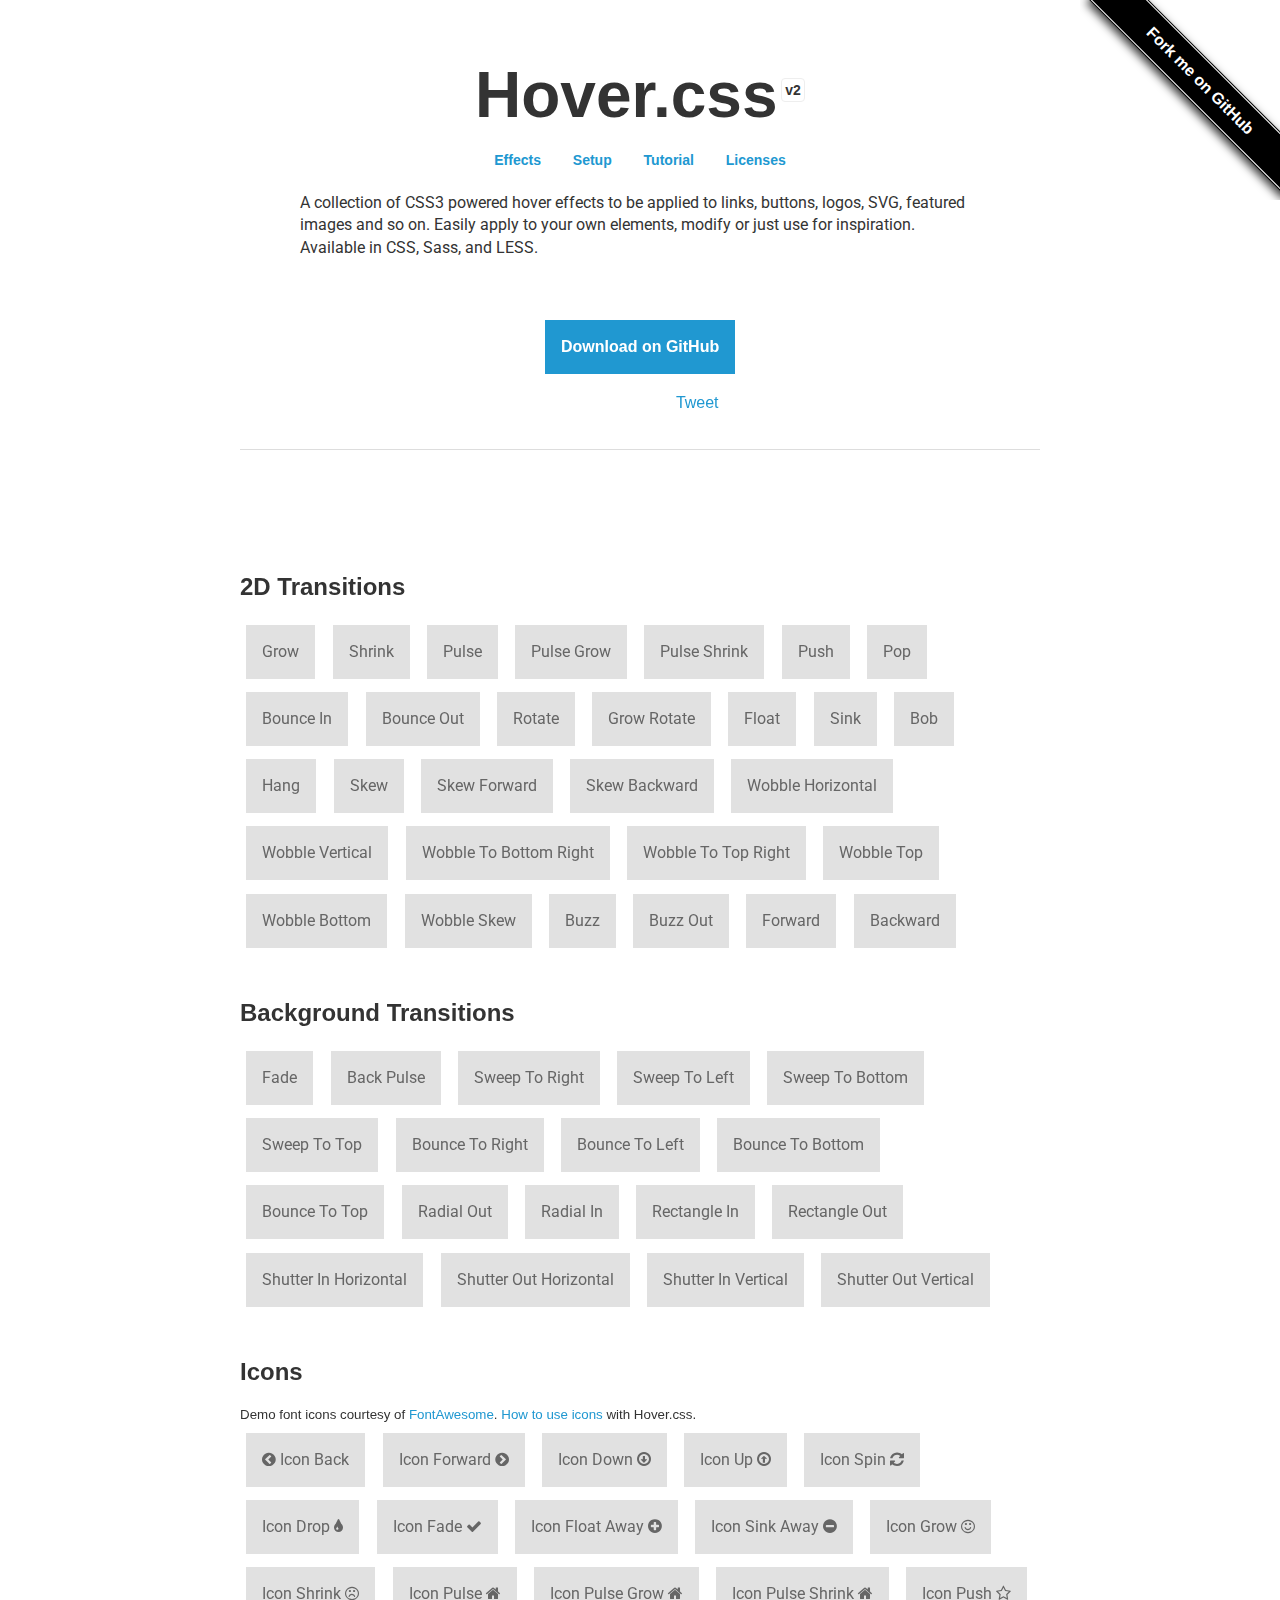
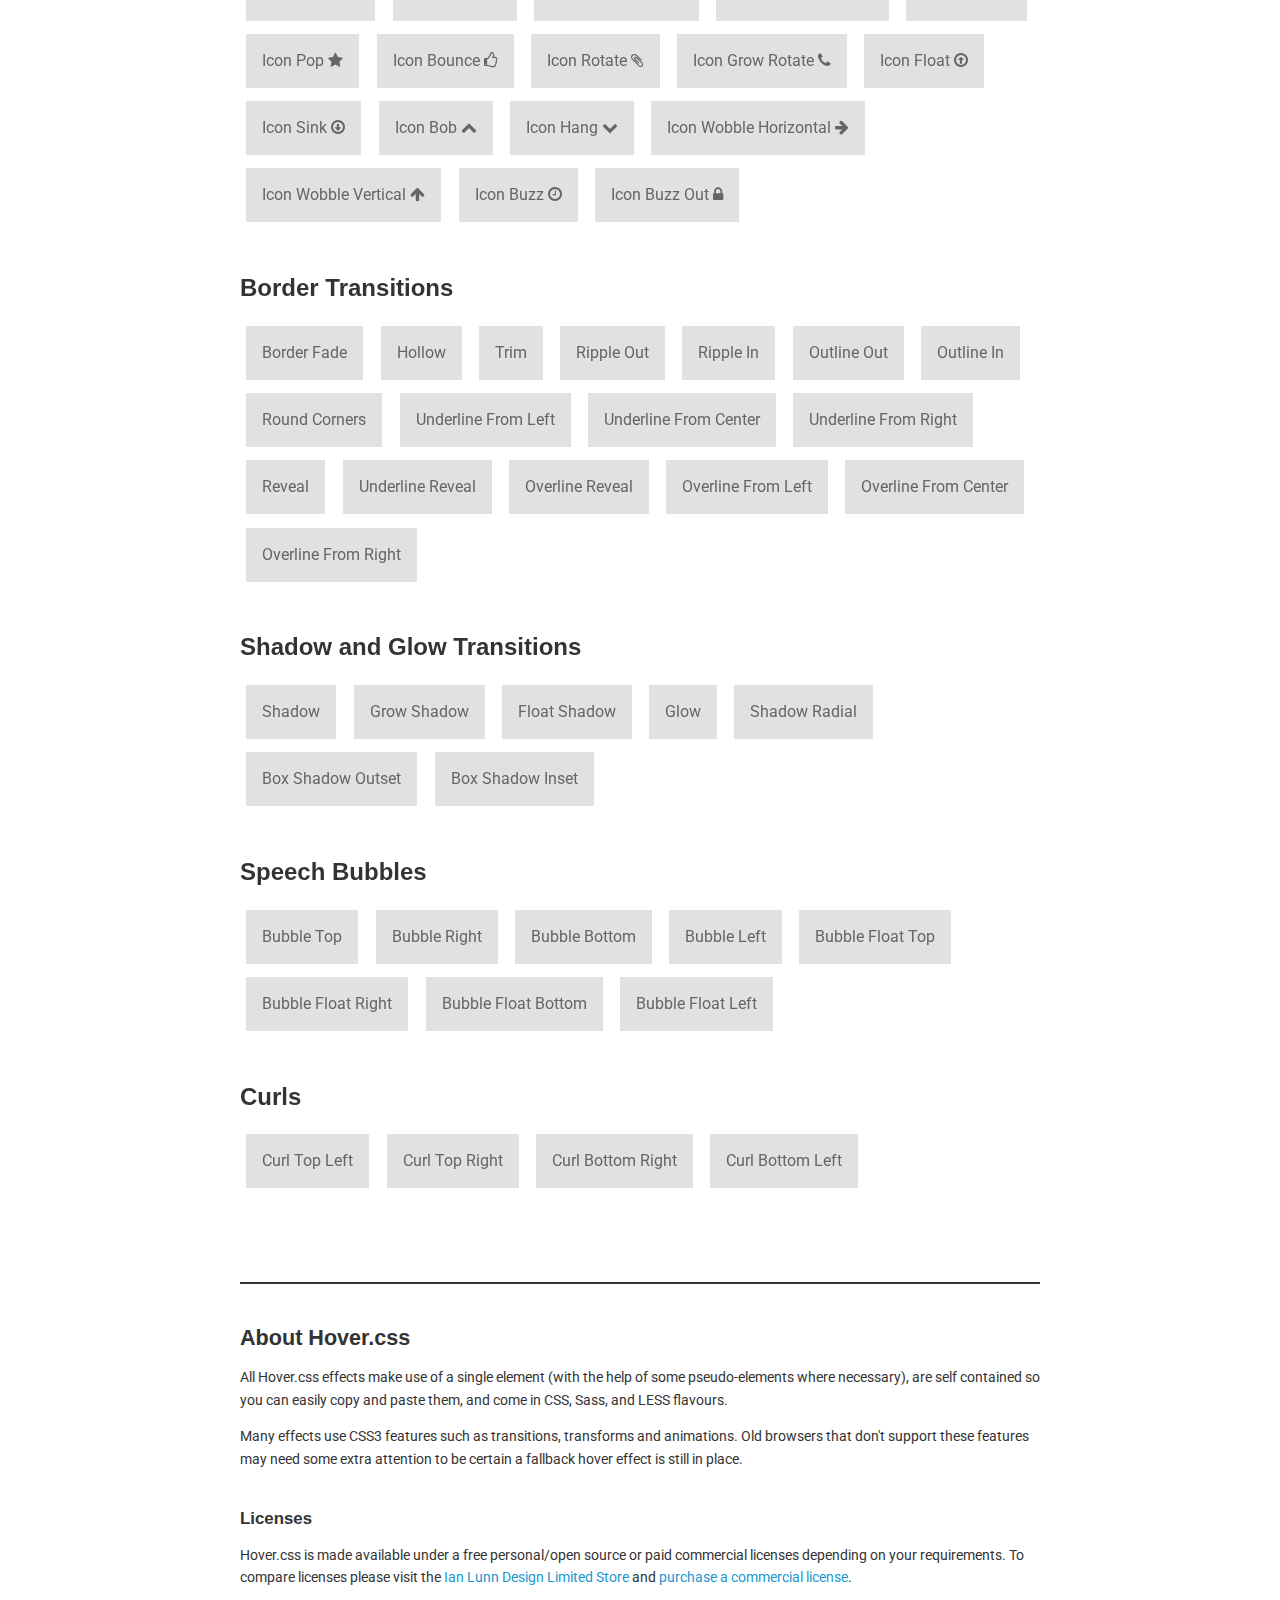
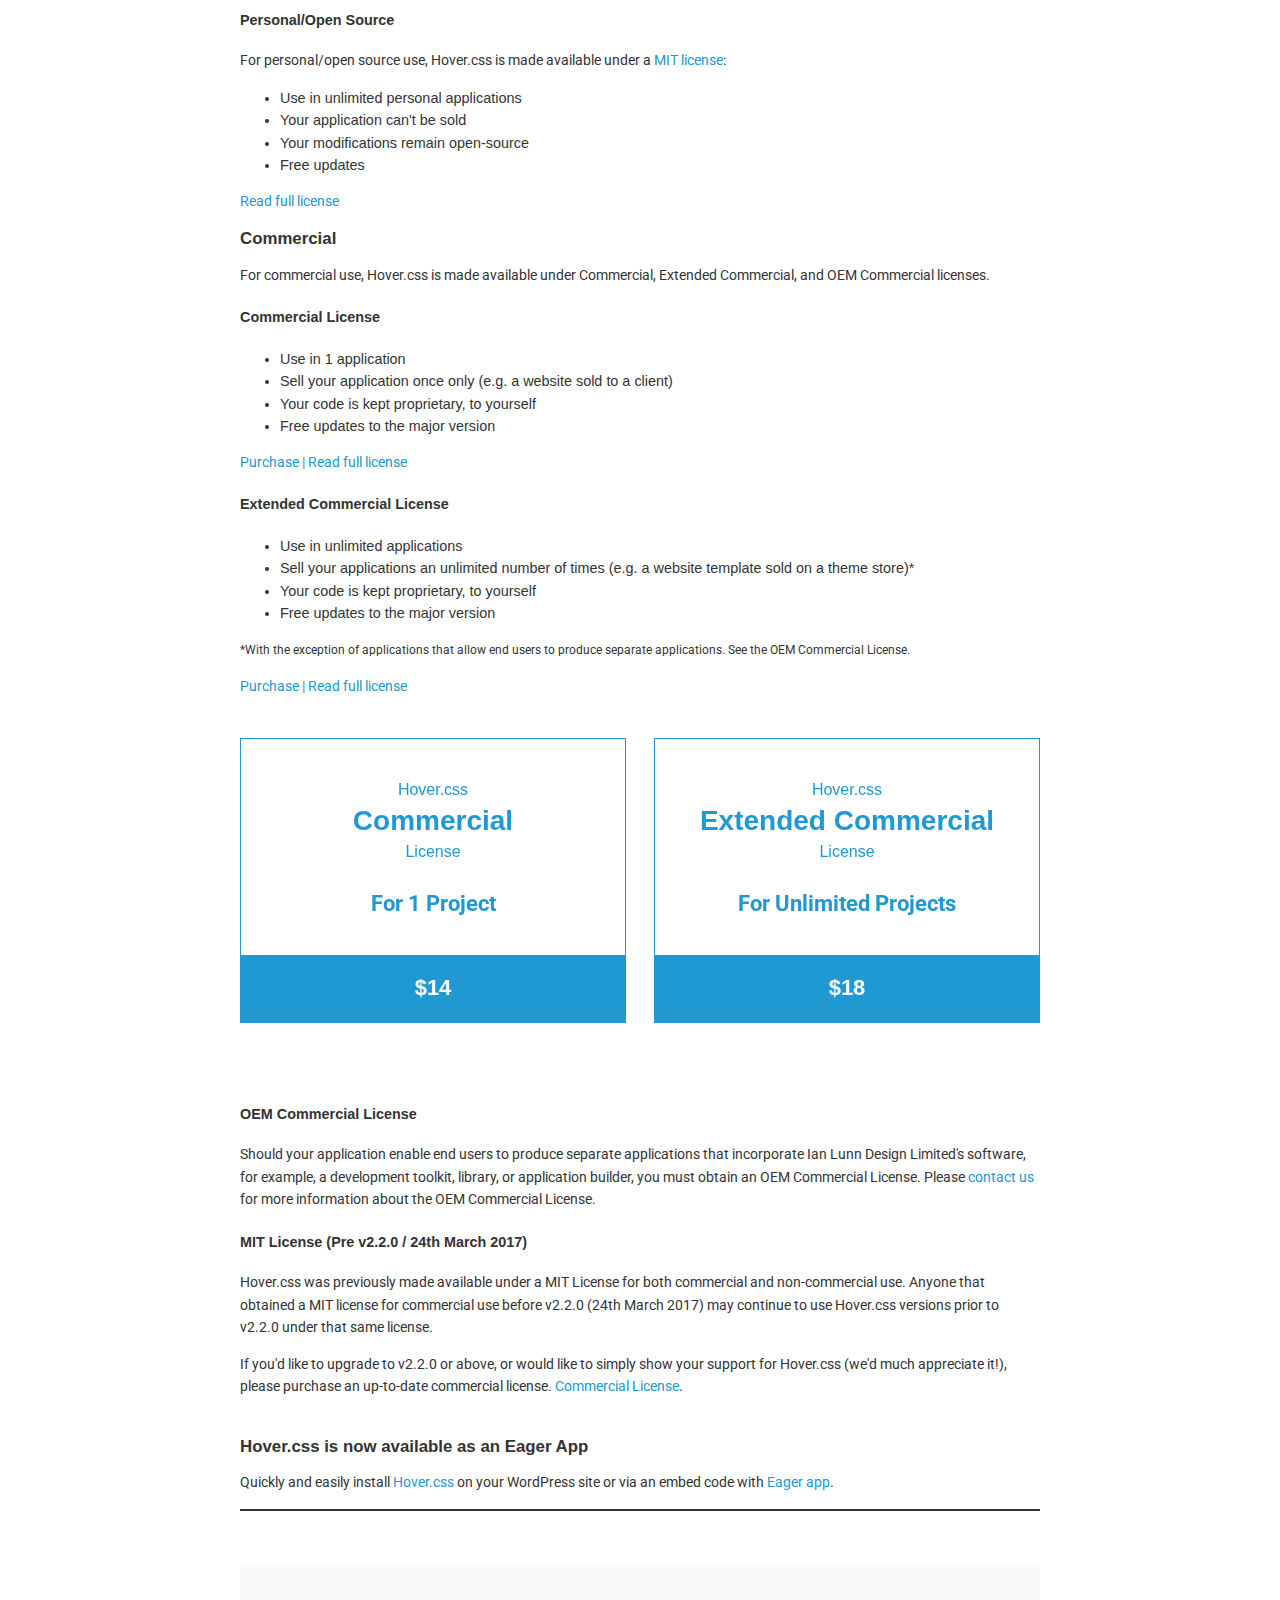
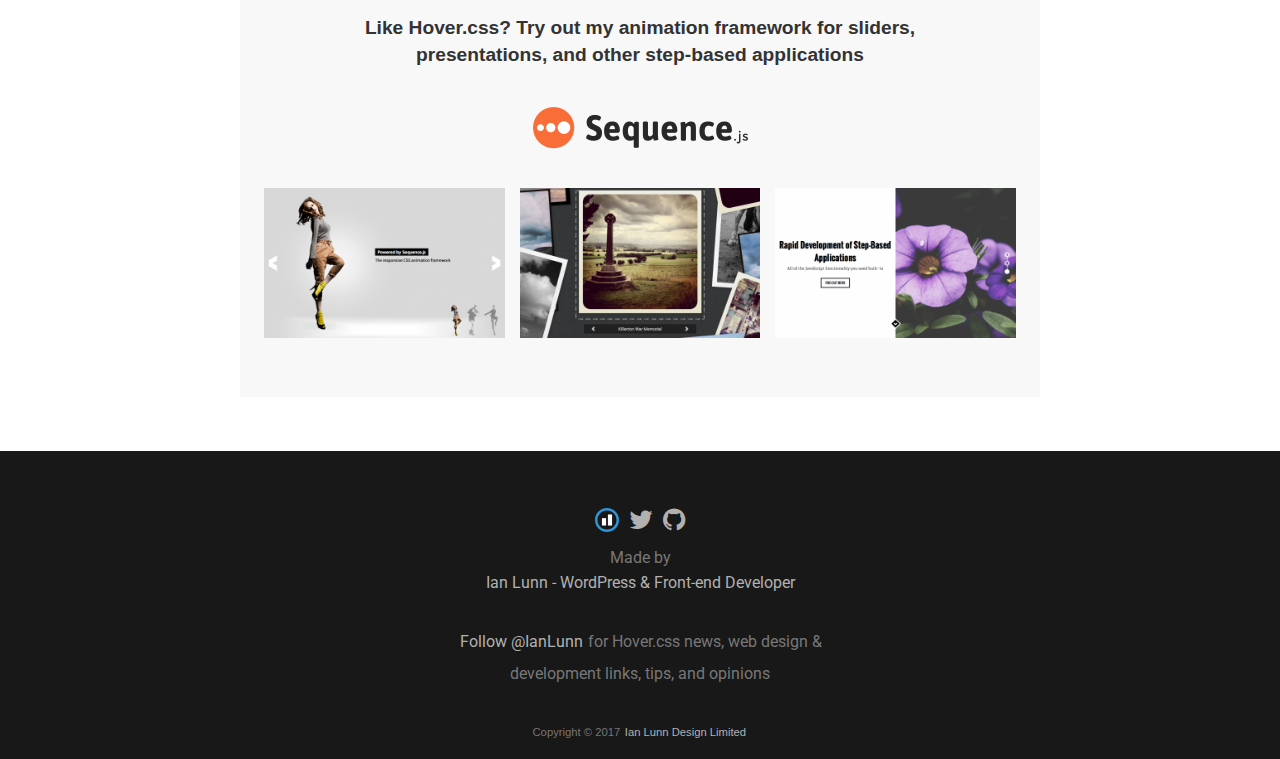
<file: css/Hover-master/index.html>
<!DOCTYPE html>
<html lang="en">
	<head>
		<meta charset="utf-8">
		<meta property="og:image" content="https://ianlunn.github.io/Hover/hover.jpg" />
		<meta property="og:site_name" content="Hover.css"/>
		<meta property="og:title" content="Hover.css - A collection of CSS3 powered hover effects" />
		<title>Hover.css - A collection of CSS3 powered hover effects</title>
		<link href="css/demo-page.css" rel="stylesheet" media="all">
		<link href="css/hover.css" rel="stylesheet" media="all">
		<link href="https://maxcdn.bootstrapcdn.com/font-awesome/4.2.0/css/font-awesome.min.css" rel="stylesheet" media="all">
	</head>
	<body>

		<!--[if lt IE 10]>
		<p class="browsehappy">You are using an <strong>outdated</strong> browser. Please <a href="https://browsehappy.com/">upgrade your browser</a> to improve your experience.</p>
		<![endif]-->

		<div class="main">
			<span id="forkongithub"><a href="https://github.com/IanLunn/Hover">Fork me on GitHub</a></span>

			<h1>Hover.css <a href="https://github.com/IanLunn/Hover/releases" class="sup" title="View release history">v2</a></h1>

			<nav>
				<ul>
					<li><a href="#effects" title="Effects">Effects</a></li>
					<li><a href="https://github.com/IanLunn/Hover/blob/master/README.md#hovercss" title="Setup">Setup</a></li>
					<li><a href="https://ianlunn.co.uk/articles/hover-css-tutorial-introduction/" title="hover.css Tutorial and Introduction">Tutorial</a></li>
					<li><a href="#licenses" title="Licenses">Licenses</a></li>
				</ul>
			</nav>

			<p class="intro">A collection of CSS3 powered hover effects to be applied to links, buttons, logos, SVG, featured images and so on. Easily apply to your own elements, modify or just use for inspiration. Available in CSS, Sass, and LESS.</p>

			<div class="download aligncenter">
				<a class="button cta hvr-float-shadow" href="https://github.com/IanLunn/Hover">Download on GitHub</a>
			</div>

			<div class="social aligncenter">
				<div class="social-button">
					<iframe src="https://ghbtns.com/github-btn.html?user=IanLunn&repo=Hover&type=watch&count=true" allowtransparency="true" frameborder="0" scrolling="0" width="110" height="20"></iframe>
				</div>

				<div class="social-button">
					<a href="https://twitter.com/share" class="twitter-share-button" data-related="IanLunn" data-dnt="true">Tweet</a>
				</div>
			</div>

			<hr />
			<br />

			<script async type="text/javascript" src="//cdn.carbonads.com/carbon.js?serve=CKYIE23M&placement=ianlunncouk" id="_carbonads_js"></script>

			<div id="effects" class="effects">

				<h2>2D Transitions</h2>

				<a href="#" class="hvr-grow">Grow</a>
				<a href="#" class="hvr-shrink">Shrink</a>
				<a href="#" class="hvr-pulse">Pulse</a>
				<a href="#" class="hvr-pulse-grow">Pulse Grow</a>
				<a href="#" class="hvr-pulse-shrink">Pulse Shrink</a>
				<a href="#" class="hvr-push">Push</a>
				<a href="#" class="hvr-pop">Pop</a>
				<a href="#" class="hvr-bounce-in">Bounce In</a>
				<a href="#" class="hvr-bounce-out">Bounce Out</a>
				<a href="#" class="hvr-rotate">Rotate</a>
				<a href="#" class="hvr-grow-rotate">Grow Rotate</a>
				<a href="#" class="hvr-float">Float</a>
				<a href="#" class="hvr-sink">Sink</a>
				<a href="#" class="hvr-bob">Bob</a>
				<a href="#" class="hvr-hang">Hang</a>
				<a href="#" class="hvr-skew">Skew</a>
				<a href="#" class="hvr-skew-forward">Skew Forward</a>
				<a href="#" class="hvr-skew-backward">Skew Backward</a>
				<a href="#" class="hvr-wobble-horizontal">Wobble Horizontal</a>
				<a href="#" class="hvr-wobble-vertical">Wobble Vertical</a>
				<a href="#" class="hvr-wobble-to-bottom-right">Wobble To Bottom Right</a>
				<a href="#" class="hvr-wobble-to-top-right">Wobble To Top Right</a>
				<a href="#" class="hvr-wobble-top">Wobble Top</a>
				<a href="#" class="hvr-wobble-bottom">Wobble Bottom</a>
				<a href="#" class="hvr-wobble-skew">Wobble Skew</a>
				<a href="#" class="hvr-buzz">Buzz</a>
				<a href="#" class="hvr-buzz-out">Buzz Out</a>
				<a href="#" class="hvr-forward">Forward</a>
				<a href="#" class="hvr-backward">Backward</a>


				<h2>Background Transitions</h2>

				<a href="#" class="hvr-fade">Fade</a>
				<a href="#" class="hvr-back-pulse">Back Pulse</a>
				<a href="#" class="hvr-sweep-to-right">Sweep To Right</a>
				<a href="#" class="hvr-sweep-to-left">Sweep To Left</a>
				<a href="#" class="hvr-sweep-to-bottom">Sweep To Bottom</a>
				<a href="#" class="hvr-sweep-to-top">Sweep To Top</a>
				<a href="#" class="hvr-bounce-to-right">Bounce To Right</a>
				<a href="#" class="hvr-bounce-to-left">Bounce To Left</a>
				<a href="#" class="hvr-bounce-to-bottom">Bounce To Bottom</a>
				<a href="#" class="hvr-bounce-to-top">Bounce To Top</a>
				<a href="#" class="hvr-radial-out">Radial Out</a>
				<a href="#" class="hvr-radial-in">Radial In</a>
				<a href="#" class="hvr-rectangle-in">Rectangle In</a>
				<a href="#" class="hvr-rectangle-out">Rectangle Out</a>
				<a href="#" class="hvr-shutter-in-horizontal">Shutter In Horizontal</a>
				<a href="#" class="hvr-shutter-out-horizontal">Shutter Out Horizontal</a>
				<a href="#" class="hvr-shutter-in-vertical">Shutter In Vertical</a>
				<a href="#" class="hvr-shutter-out-vertical">Shutter Out Vertical</a>


				<h2>Icons</h2>

				<small>Demo font icons courtesy of <a href="https://fortawesome.github.io/Font-Awesome/">FontAwesome</a>. <a href="https://github.com/IanLunn/Hover/#using-icon-effects">How to use icons</a> with Hover.css.</small>

				<a href="#" class="hvr-icon-back">
					<i class="fa fa-chevron-circle-left hvr-icon"></i> Icon Back
				</a>
				<a href="#" class="hvr-icon-forward">
					Icon Forward
					<i class="fa fa-chevron-circle-right hvr-icon"></i>
				</a>
				<a href="#" class="hvr-icon-down">
					Icon Down <i class="fa fa-arrow-circle-o-down hvr-icon"></i>
				</a>
				<a href="#" class="hvr-icon-up">
					Icon Up <i class="fa fa-arrow-circle-o-up hvr-icon"></i>
				</a>
				<a href="#" class="hvr-icon-spin">
					Icon Spin <i class="fa fa-refresh hvr-icon"></i>
				</a>
				<a href="#" class="hvr-icon-drop">
					Icon Drop <i class="fa fa-tint hvr-icon"></i>
				</a>
				<a href="#" class="hvr-icon-fade">
					Icon Fade <i class="fa fa-check hvr-icon"></i>
				</a>
				<a href="#" class="hvr-icon-float-away">
					Icon Float Away <i class="fa fa-plus-circle hvr-icon"></i>
				</a>
				<a href="#" class="hvr-icon-sink-away">
					Icon Sink Away <i class="fa fa-minus-circle hvr-icon"></i>
				</a>
				<a href="#" class="hvr-icon-grow">
					Icon Grow <i class="fa fa-smile-o hvr-icon"></i>
				</a>
				<a href="#" class="hvr-icon-shrink">
					Icon Shrink <i class="fa fa-frown-o hvr-icon"></i>
				</a>
				<a href="#" class="hvr-icon-pulse">
					Icon Pulse <i class="fa fa-home hvr-icon"></i>
				</a>
				<a href="#" class="hvr-icon-pulse-grow">
					Icon Pulse Grow <i class="fa fa-home hvr-icon"></i>
				</a>
				<a href="#" class="hvr-icon-pulse-shrink">
					Icon Pulse Shrink <i class="fa fa-home hvr-icon"></i>
				</a>
				<a href="#" class="hvr-icon-push">
					Icon Push <i class="fa fa-star-o hvr-icon"></i>
				</a>
				<a href="#" class="hvr-icon-pop">
					Icon Pop <i class="fa fa-star hvr-icon"></i>
				</a>
				<a href="#" class="hvr-icon-bounce">
					Icon Bounce <i class="fa fa-thumbs-o-up hvr-icon"></i>
				</a>
				<a href="#" class="hvr-icon-rotate">
					Icon Rotate <i class="fa fa-paperclip hvr-icon"></i>
				</a>
				<a href="#" class="hvr-icon-grow-rotate">
					Icon Grow Rotate <i class="fa fa-phone hvr-icon"></i>
				</a>
				<a href="#" class="hvr-icon-float">
					Icon Float <i class="fa fa-arrow-circle-o-up hvr-icon"></i>
				</a>
				<a href="#" class="hvr-icon-sink">
					Icon Sink <i class="fa fa-arrow-circle-o-down hvr-icon"></i>
				</a>
				<a href="#" class="hvr-icon-bob">
					Icon Bob <i class="fa fa-chevron-up hvr-icon"></i>
				</a>
				<a href="#" class="hvr-icon-hang">
					Icon Hang <i class="fa fa-chevron-down hvr-icon"></i>
				</a>
				<a href="#" class="hvr-icon-wobble-horizontal">
					Icon Wobble Horizontal <i class="fa fa-arrow-right hvr-icon"></i>
				</a>
				<a href="#" class="hvr-icon-wobble-vertical">
					Icon Wobble Vertical <i class="fa fa-arrow-up hvr-icon"></i>
				</a>
				<a href="#" class="hvr-icon-buzz">
					Icon Buzz <i class="fa fa-clock-o hvr-icon"></i>
				</a>
				<a href="#" class="hvr-icon-buzz-out">
					Icon Buzz Out <i class="fa fa-lock hvr-icon"></i>
				</a>


				<h2>Border Transitions</h2>

				<a href="#" class="hvr-border-fade">Border Fade</a>
				<a href="#" class="hvr-hollow">Hollow</a>
				<a href="#" class="hvr-trim">Trim</a>
				<a href="#" class="hvr-ripple-out">Ripple Out</a>
				<a href="#" class="hvr-ripple-in">Ripple In</a>
				<a href="#" class="hvr-outline-out">Outline Out</a>
				<a href="#" class="hvr-outline-in">Outline In</a>
				<a href="#" class="hvr-round-corners">Round Corners</a>
				<a href="#" class="hvr-underline-from-left">Underline From Left</a>
				<a href="#" class="hvr-underline-from-center">Underline From Center</a>
				<a href="#" class="hvr-underline-from-right">Underline From Right</a>
				<a href="#" class="hvr-reveal">Reveal</a>
				<a href="#" class="hvr-underline-reveal">Underline Reveal</a>
				<a href="#" class="hvr-overline-reveal">Overline Reveal</a>
				<a href="#" class="hvr-overline-from-left">Overline From Left</a>
				<a href="#" class="hvr-overline-from-center">Overline From Center</a>
				<a href="#" class="hvr-overline-from-right">Overline From Right</a>


				<h2>Shadow and Glow Transitions</h2>

				<a href="#" class="hvr-shadow">Shadow</a>
				<a href="#" class="hvr-grow-shadow">Grow Shadow</a>
				<a href="#" class="hvr-float-shadow">Float Shadow</a>
				<a href="#" class="hvr-glow">Glow</a>
				<a href="#" class="hvr-shadow-radial">Shadow Radial</a>
				<a href="#" class="hvr-box-shadow-outset">Box Shadow Outset</a>
				<a href="#" class="hvr-box-shadow-inset">Box Shadow Inset</a>


				<h2>Speech Bubbles</h2>

				<a href="#" class="hvr-bubble-top">Bubble Top</a>
				<a href="#" class="hvr-bubble-right">Bubble Right</a>
				<a href="#" class="hvr-bubble-bottom">Bubble Bottom</a>
				<a href="#" class="hvr-bubble-left">Bubble Left</a>
				<a href="#" class="hvr-bubble-float-top">Bubble Float Top</a>
				<a href="#" class="hvr-bubble-float-right">Bubble Float Right</a>
				<a href="#" class="hvr-bubble-float-bottom">Bubble Float Bottom</a>
				<a href="#" class="hvr-bubble-float-left">Bubble Float Left</a>


				<h2>Curls</h2>

				<a href="#" class="hvr-curl-top-left">Curl Top Left</a>
				<a href="#" class="hvr-curl-top-right">Curl Top Right</a>
				<a href="#" class="hvr-curl-bottom-right">Curl Bottom Right</a>
				<a href="#" class="hvr-curl-bottom-left">Curl Bottom Left</a>
			</div>


			<div class="footer">
				<div class="about">
					<h2>About Hover.css</h2>

					<p>All Hover.css effects make use of a single element (with the help of some pseudo-elements where necessary), are self contained so you can easily copy and paste them, and come in CSS, Sass, and LESS flavours.</p>

					<p>Many effects use CSS3 features such as transitions, transforms and animations. Old browsers that don't support these features may need some extra attention to be certain a fallback hover effect is still in place.</p>

					<br />
					<h3 id="licenses">Licenses</h3>

					<p>Hover.css is made available under a free personal/open source or paid commercial licenses depending on your requirements. To compare licenses please visit the <a href="https://ianlunn.co.uk/store/licenses/">Ian Lunn Design Limited Store</a> and <a href="https://ianlunn.co.uk/store/hover-css/">purchase a commercial license</a>.</p>

					<h4 id="personal">Personal/Open Source</h4>

					<p>For personal/open source use, Hover.css is made available under a <a href="https://opensource.org/licenses/MIT">MIT license</a>:</p>

					<ul>
						<li>Use in unlimited personal applications</li>
						<li>Your application can't be sold</li>
						<li>Your modifications remain open-source</li>
						<li>Free updates</li>
					</ul>

					<p><a href="https://ianlunn.co.uk/store/licenses/personal/">Read full license</a></p>

					<h3 id="commercial-licenses">Commercial</h3>

					<p>For commercial use, Hover.css is made available under Commercial, Extended Commercial, and OEM Commercial licenses.</p>

					<h4 id="commercial">Commercial License</h4>

					<ul>
						<li>Use in 1 application</li>
						<li>Sell your application once only (e.g. a website sold to a client)</li>
						<li>Your code is kept proprietary, to yourself</li>
						<li>Free updates to the major version</li>
					</ul>

					<p><a href="https://ianlunn.co.uk/store/hover-css/?attribute_pa_licenses=commercial">Purchase<a/> | <a href="https://ianlunn.co.uk/store/licenses/commercial/">Read full license</a></p>

					<h4 id="extended-commercial">Extended Commercial License</h4>

					<ul>
						<li>Use in unlimited applications</li>
						<li>Sell your applications an unlimited number of times (e.g. a website template sold on a theme store)*</li>
						<li>Your code is kept proprietary, to yourself</li>
						<li>Free updates to the major version</li>
					</ul>

					<p><small>*With the exception of applications that allow end users to produce separate applications. See the OEM Commercial License.</small></p>

					<p><a href="https://ianlunn.co.uk/store/hover-css/?attribute_pa_licenses=extended-commercial">Purchase<a/> | <a href="https://ianlunn.co.uk/store/licenses/extended-commercial/">Read full license</a></p>

					<div class="licenses">
						<a target="_blank" href="https://ianlunn.co.uk/store/hover-css/?attribute_pa_licenses=commercial" title="Commercial License" class="license hvr-float">
							<div class="license__content">
								<h5 class="license__title"><div>Hover.css</div> Commercial <div>License</div></h5>
								<p class="license__desc">For 1 Project</p>
							</div>
							<span class="license__button button cta">$14</span>
						</a>

						<a target="_blank" href="https://ianlunn.co.uk/store/hover-css/?attribute_pa_licenses=extended-commercial" title="Extended Commercial License" class="license hvr-float">
							<div class="license__content">
								<h5 class="license__title"><div>Hover.css</div> Extended Commercial <div>License</div></h5>
								<p class="license__desc">For Unlimited Projects</p>
							</div>
							<span class="license__button button cta">$18</span>
						</a>
					</div>

					<h4 id="oem-commercial">OEM Commercial License</h4>

					<p>Should your application enable end users to produce separate applications that incorporate Ian Lunn Design Limited's software, for example, a development toolkit, library, or application builder, you must obtain an OEM Commercial License. Please <a href="https://ianlunn.co.uk/contact/">contact us</a> for more information about the OEM Commercial License.</p>

					<h4>MIT License (Pre v2.2.0 / 24th March 2017)</h4>
					<p>Hover.css was previously made available under a MIT License for both commercial and non-commercial use. Anyone that obtained a MIT license for commercial use before v2.2.0 (24th March 2017) may continue to use Hover.css versions prior to v2.2.0 under that same license.</p>

					<p>If you'd like to upgrade to v2.2.0 or above, or would like to simply show your support for Hover.css (we'd much appreciate it!), please purchase an up-to-date commercial license. <a href="https://ianlunn.co.uk/store/hover-css/?attribute_pa_licenses=commercial" title="Commercial License">Commercial License</a>.</p>

					<br />
					<h3>Hover.css is now available as an Eager App</h3>
					<p>Quickly and easily install <a href="https://eager.io/app/AN_LdP2tOk0f">Hover.css</a> on your WordPress site or via an embed code with <a href="https://eager.io/">Eager app</a>.</p>
				</div>
			</div>

			<div class="ad">
				<h2>Like Hover.css? Try out my animation framework for sliders,<br /> presentations, and other step-based applications</h2>

				<a class="ad__logo" href="https://www.sequencejs.com/" title="Learn more about Sequence.js">
					<img src="sequence-logo.png" alt="Sequence.js" />
				</a>

				<div class="ad__preview">
					<a href="https://www.sequencejs.com/" title="Learn more about Sequence.js"><img src="modern-slide-in.png" /></a> <a class="second" href="https://www.sequencejs.com/" title="Learn more about Sequence.js"><img src="photo-stack.png" /></a> <a href="https://www.sequencejs.com/" title="Learn more about Sequence.js"><img src="two-up.png" /></a>
				</div>
			</div>

		</div>

		<div class="made-by group">
			<ul>
				<li>
					<!-- "IL" logo Copyright (c) Ian Lunn Design Limited 2017 -->
					<a cass="icon__ild" href="https://ianlunn.co.uk/" title="Ian Lunn - WordPress &amp; Front End Developer" target="_blank" class="ild-ident">
						<svg class="" onmouseenter="el=this;el.classList.add('active');setTimeout(function(){el.classList.remove('active')},600);" xmlns="https://www.w3.org/2000/svg" width="24" height="30" viewBox="0 0 52 52">
							<g class="circle-holder">
								<path class="circle" fill="#2E96D6" d="M5.4 26c0-11.4 9.2-20.6 20.6-20.6s20.6 9.2 20.6 20.6c0 11.4-9.2 20.6-20.6 20.6s-20.6-9.2-20.6-20.6zm-5.4 0c0 14.4 11.6 26 26 26s26-11.6 26-26-11.6-26-26-26-26 11.6-26 26z"></path>
							</g>
							<path class="i" fill="#fff" d="M15 22h9v16h-9v-16z"></path>
							<path class="l" fill="#fff" d="M28 14h9v24h-9v-24z"></path>
						</svg>
					</a>
				</li>
				<li><a class="icon__twitter" href="https://twitter.com/IanLunn/" title="Ian Lunn on Twitter" target="_blank"><i class="fa fa-twitter"></i></a></li>
				<li><a class="icon__github" href="https://github.com/IanLunn/Hover/" title="Hover.css on GitHub" target="_blank"><i class="fa fa-github"></i></a></li>
			</ul>
			<p>Made by<br /><a href="https://ianlunn.co.uk/" title="Ian Lunn - WordPress &amp; Front End Developer" target="_blank">Ian Lunn - WordPress &amp; Front-end Developer</a></p>

			<p class="follow"><a href="https://twitter.com/IanLunn" class="twitter-follow-button" data-show-count="false" data-dnt="true" data-size="large">Follow @IanLunn</a> for Hover.css news, web design &amp;<br /> development links, tips, and opinions</p>
			<small>Copyright &copy; 2017 <a href="https://ianlunn.co.uk/" title="Ian Lunn - WordPress &amp; Front End Developer" target="_blank">Ian Lunn Design Limited</a></small>
		</div>

		<script>
			/**
			 * Used to demonstrate Hover.css only. Not required when adding
			 * Hover.css to your own pages. Prevents a link from being
			 * navigated and gaining focus.
			 */
			var effects = document.querySelectorAll('.effects')[0];

			effects.addEventListener('click', function(e) {

				if (e.target.className.indexOf('hvr') > -1) {
					e.preventDefault();
					e.target.blur();

				}
			});
		</script>

		<script>!function(d,s,id){var js,fjs=d.getElementsByTagName(s)[0],p=/^https:/.test(d.location)?'http':'https';if(!d.getElementById(id)){js=d.createElement(s);js.id=id;js.src=p+'://platform.twitter.com/widgets.js';fjs.parentNode.insertBefore(js,fjs);}}(document, 'script', 'twitter-wjs');</script>

		<script>
		  (function(i,s,o,g,r,a,m){i['GoogleAnalyticsObject']=r;i[r]=i[r]||function(){
		  (i[r].q=i[r].q||[]).push(arguments)},i[r].l=1*new Date();a=s.createElement(o),
		  m=s.getElementsByTagName(o)[0];a.async=1;a.src=g;m.parentNode.insertBefore(a,m)
		  })(window,document,'script','//www.google-analytics.com/analytics.js','ga');

		  ga('create', 'UA-11991680-4', 'ianlunn.github.io');
		  ga('send', 'pageview');
		</script>
	</body>
</html>
</file>
<file: css/Hover-master/css/demo-page.css>
/*
 * Hover.css - Demo Page
 * Author: Ian Lunn @IanLunn
 * Author URL: http://ianlunn.co.uk/
 * Github: https://github.com/IanLunn/Hover
 * Hover.css Copyright Ian Lunn 2017.
 */

/**
 * The following are default styles for the demo page,
 * you don't need to include these on your own site.
 */

@import url(http://fonts.googleapis.com/css?family=Roboto);

body {
  margin: 0;
  padding: 40px 0 0 0;
  font-family: sans-serif;
  color: #333;
  line-height: 140%;
}

hr {
  margin-top: 2em;
  background-color: #ddd;
  border: none;
  height: 1px;
}


nav ul {
  margin: 0;
  padding: 0;
  text-align: center;
  font-size: .875em;
  font-weight: 700;
}
nav li {
  list-style: none;
  display: block;
  margin-left: 1em;
  margin-right: 1em;
}
@media only screen and (min-width: 768px) {
  nav li {
    display: inline-block;
  }
}

.sep {
  color: #ddd;
  margin: 0 4px;
}

#carbonads {
  --width: 180px;
  --font-size: 14px;
}

#carbonads {
  font-family: -apple-system, BlinkMacSystemFont, "Segoe UI", Roboto, Oxygen-Sans, Ubuntu, Cantarell, "Helvetica Neue", Helvetica, Arial, sans-serif;
  display: block;
  overflow: hidden;
  margin: 0 auto;
  margin-bottom: 20px;
  max-width: var(--width);
  border-radius: 4px;
  text-align: center;
  box-shadow: 0 0 0 1px hsla(0, 0%, 0%, .1);
  background-color: hsl(0, 0%, 98%);
  font-size: var(--font-size);
  line-height: 1.5;
}

#carbonads a {
  color: inherit;
  text-decoration: none;
}

#carbonads a:hover {
  color: inherit;
}

#carbonads span {
  position: relative;
  display: block;
  overflow: hidden;
}

.carbon-img {
  display: block;
  margin-bottom: 8px;
  max-width: var(--width);
  line-height: 1;
}

.carbon-img img {
  display: block;
  margin: 0 auto;
  max-width: var(--width) !important;
  width: var(--width);
  height: auto;
}

.carbon-text {
  display: block;
  padding: 0 1em 8px;
}

.carbon-poweredby {
  display: block;
  padding: 10px var(--font-size);
  background: repeating-linear-gradient(-45deg, transparent, transparent 5px, hsla(0, 0%, 0%, .025) 5px, hsla(0, 0%, 0%, .025) 10px) hsla(203, 11%, 95%, .4);
  text-transform: uppercase;
  letter-spacing: .5px;
  font-weight: 600;
  font-size: 9px;
  line-height: 0;
}

@media only screen and (min-width: 320px) and (max-width: 759px) {
  #carbonads {
    float: none;
    margin: 0 auto;
    max-width: 330px;
  }
  #carbonads span {
    position: relative;
  }
  #carbonads > span {
    max-width: none;
  }
  .carbon-img {
    float: left;
    margin: 0;
  }

  .carbon-img img {
    max-width: 130px !important;
  }
  .carbon-text {
    float: left;
    margin-bottom: 0;
    padding: 8px 20px;
    text-align: left;
    max-width: calc(100% - 130px - 3em);
  }
  .carbon-poweredby {
    left: 130px;
    bottom: 0;
    display: block;
    width: 100%;
  }
}

.main {
  max-width: 800px;
  margin: 0 auto;
  padding: 0 20px;
}

.browsehappy {
    position: absolute;
    top: 0;
    right: 0;
    left: 0;
    padding: 1em;
    background: black;
    color: white;
    text-align: center;
}

img {
  border: none;
}

small {
    display: block;
}

p,
[class^="hvr-"] {
    font-family: 'Roboto', sans-serif;
}

[class^="hvr-"] {
  margin: .4em;
  padding: 1em;
  cursor: pointer;
  background: #e1e1e1;
  text-decoration: none;
  color: #666;
  /* Prevent highlight colour when element is tapped */
  -webkit-tap-highlight-color: rgba(0,0,0,0);

  /* Smooth fonts */
  -webkit-font-smoothing: antialiased;
	-moz-osx-font-smoothing: grayscale;
}

.aligncenter {
  text-align: center;
}

.sup {
    vertical-align: super;
    margin-left: -1em;
    padding: .21875em;
    line-height: 100%;
    font-size: .21875em;
    border: #eee solid 1px;
    border-radius: 4px;
    color: inherit;
}

.sup:hover {
    background: #eee;
}

a {
    color: #2098D1;
    text-decoration: none;
}

.footer a:hover,
.nav:hover {
    color: #207AD1;
}

.nav {
  display: inline-block;
  font-size: .8em;
}

.nav.hvr-icon-down,
.nav.hvr-icon-forward {
  padding-right: 1.2em;
}

.nav.hvr-icon-down::before,
.nav.hvr-icon-forward::before {
  right: 0;
}

.nav:hover,
.nav:focus,
.nav:active {
  text-decoration: none;
}

.intro {
  max-width: 680px;
  margin: 20px auto 0 auto;
}

.button.cta {
  display: inline-block;
  position: relative;
  margin: 1.2em 0 1em 0;
  padding: 1em;
  background: #2098D1;
  border: none;
  text-decoration: none;
  font-weight: 700;
  color: white;
}

.effects {
  margin-top: 6em;
}

h1 {
  text-align: center;
  font-size: 3em;
}

h2 {
  margin-top: 2em;
}

h3 {
  margin: 0;
}

.about {
  border-top: #333 solid 2px;
  border-bottom: #333 solid 2px;
}

.footer {
  overflow: hidden;
  width: auto;
  margin-top: 6em;
  font-size: .9em;
}

.footer a {
  text-decoration: none;
}

.credit {
  font-size: .8em;
  font-weight: normal;
}

.licenses {
  margin-top: 40px;
  margin-bottom: 60px;
}

.licenses:after {
  display: block;
  content: '';
  clear: both;
}

.license {
  display: block !important;
  margin-bottom: 20px;
  text-align: center;
  border: #2098D1 solid 1px;
}

.license:focus,
.license:hover {
  border-color: #207AD1;
}

.license:focus .button,
.license:hover .button {
  background-color: #207AD1;
  color: white;
}

.license__content {
  padding: 25px 10px;
}

.license__title {
  margin: 0;
  font-size: 28px;
  line-height: 1.4;
}

.license__title div {
  font-size: 16px;
  font-weight: 400;
}

.license__desc {
  margin-top: 30px;
  margin-bottom: 0;
  font-size: 22px;
  font-weight: 700;
}

.license__button.cta {
  display: block;
  margin: 0;
  font-size: 22px;
}

@media only screen and (min-width: 568px) {
  .license {
    width: 48%;
    float: left;
  }

  .license:nth-child(2) {
    float: right;
  }

  .license__content {
    padding: 40px 10px;
  }
}

.download {
  margin-top: 2.6em;
}

.social-button {
  display: inline-block;
  vertical-align: middle;
}

.twitter-follow-button {
    display: block;
    margin: 0 auto;
}

.follow {
    margin-bottom: 20px;
    line-height: 200%;
}

.made-by {
  display: block;
  margin-top: 3em;
  padding-top: 3em;
  padding-bottom: 1em;
  font-family: $fontFeature;
  font-size: 1.125em;
  text-align: center;
  line-height: 1.6;
  background: #181818;
  color: #777;
}

.made-by svg {
  display: block;
}

.made-by ul,
.made-by p {
  margin: 0;
  padding: 0;
}

.made-by ul {
  margin-bottom: .25em;
}

.made-by li {
  display: inline-block;
  vertical-align: middle;
  line-height: 1;
}

.made-by p {
  margin-top: .4em;
  font-size: .875em;
}

.made-by a {
  display: inline-block;
  padding: 0 .125em;
  color: #B1B1B1;
  transition-duration: .2s;
  transition-property: color;
}

.made-by a:focus,
.made-by a:hover {
  color: white;
}

.made-by i {
  font-size: 26px;
  height: 30px;
}

.made-by .follow {
  margin-top: 2em;
}

.made-by .follow iframe {
  display: block;
  margin-left: auto;
  margin-right: auto;
  margin-bottom: .5em;
}

.made-by small {
  display: block;
  margin-top: 3em;
  font-size: .625em;
}

@-webkit-keyframes circle {
  50% {
    -webkit-transform: scale(1.26923077);
    transform: scale(1.26923077);
  }
}

@keyframes circle {
  50% {
    transform: scale(1.26923077);
  }
}

@-webkit-keyframes initials {
  50% {
    -webkit-transform: translateY(-8px) translateZ(0);
    transform: translateY(-8px) translateZ(0);
  }
}

@keyframes initials {
  50% {
    transform: translateY(-8px) translateZ(0);
  }
}

.ild-ident {
  display: block;
}

.ild-ident svg {
  display: block;
  overflow: visible;
  transform: scale(1) translateZ(0);
}

.ild-ident .circle-holder {
  transform: translate(-7px, -7px);
}

.ild-ident .circle {
  transform: translate(7px, 7px);
}

.ild-ident .active .i {
  animation: initials .4s ease-in-out;
}

.ild-ident .active .l {
  animation: initials .4s .2s ease-in-out;
}

.ild-ident .active .circle {
  animation: circle .5s .1s ease-in-out;
}

#forkongithub {
    display: none;
}

#forkongithub a {
  background: #000;
  color: #fff;
  text-decoration: none;
  font-family: arial, sans-serif;
  text-align: center;
  font-weight: bold;
  padding: 5px 40px;
  font-size: 1rem;
  line-height: 2rem;
  position: relative;
  -webkit-transition: 0.5s;
  transition: 0.5s;
}

#forkongithub a:hover,
#forkongithub a:focus,
#forkongithub a:active {
  background: #2098D1;
  color: #fff;
}

#forkongithub a::before,
#forkongithub a::after {
  content: "";
  width: 100%;
  display: block;
  position: absolute;
  top: 1px;
  left: 0;
  height: 1px;
  background: #fff;
}

#forkongithub a::after {
  bottom: 1px;
  top: auto;
}

.ad {
  margin-top: 3.5em;
  padding: 3em 1.5em;
  background: #f8f8f8;
  text-align: center;
}

.ad h2 {
  margin: 0;
  margin-bottom: 2em;
  line-height: 1.4;
  font-size: 1.2em;
}

.ad a {
  display: inline-block;
  margin: 0 auto 2em auto;
}

.ad__preview {
  font-size: 0;
}

.ad__preview a {
  display: block;
  width: 75%;
}

.ad__preview img {
  width: 100%;
}

@media only screen and (min-width: 360px) {
  h1 {
    font-size: 4em;
  }
}

@media screen and (min-width: 640px) {
  #forkongithub {
    position: absolute;
    display: block;
    top: 0;
    right: 0;
    width: 200px;
    overflow: hidden;
    height: 200px;
  }

  #forkongithub a {
    width: 200px;
    position: absolute;
    top: 60px;
    right: -60px;
    -webkit-transform: rotate(45deg);
    -ms-transform: rotate(45deg);
    transform: rotate(45deg);
    box-shadow: 4px 4px 10px rgba(0,0,0,0.8);
  }

  .ad__preview a {
    display: inline-block;
    width: 32%;
  }

  .ad__preview .second {
    margin: 0 2%;
  }
}
</file>
